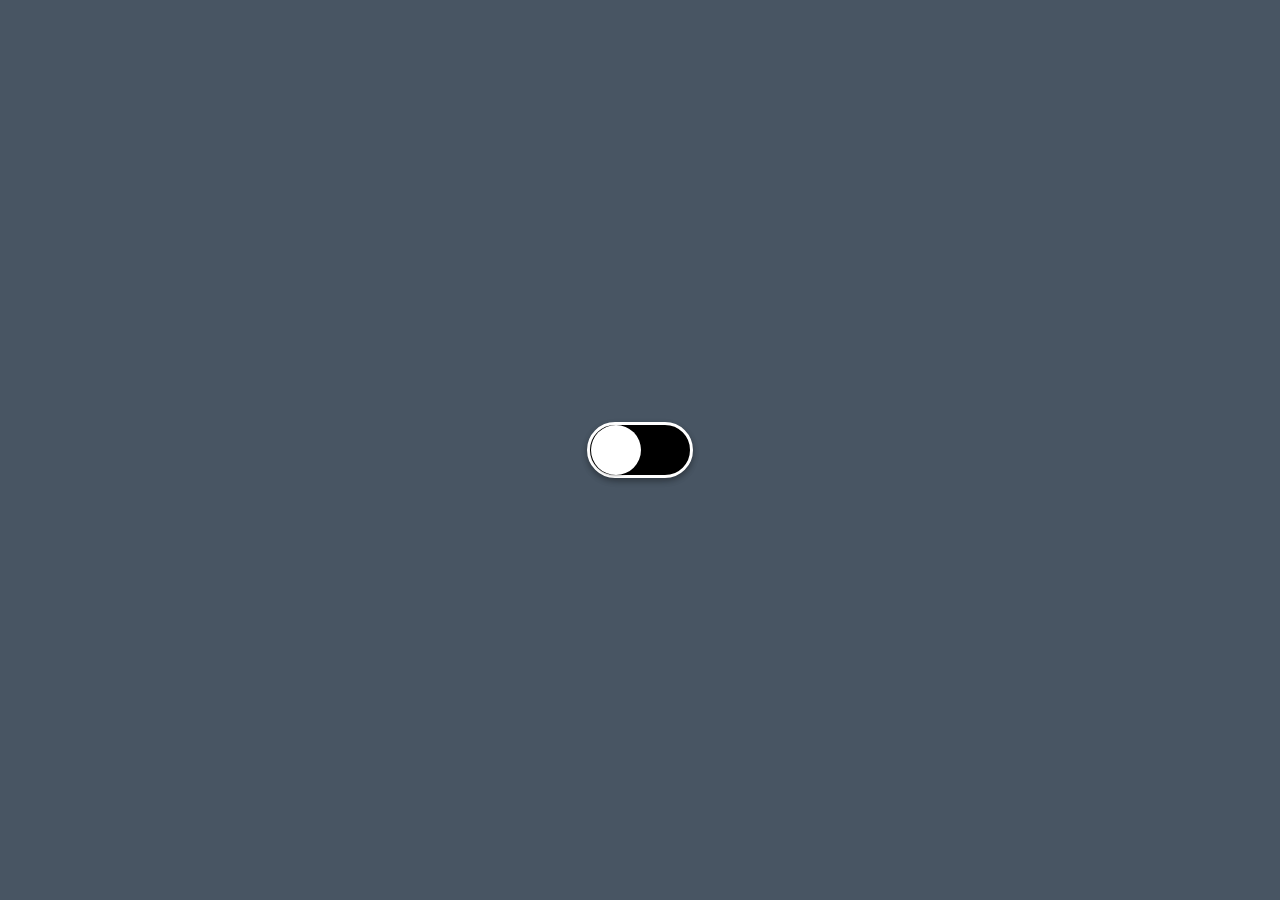
<file: css animated checkbox button/index.html>
<!DOCTYPE html>
<html lang="en">
<head>
    <meta charset="UTF-8">
    <meta http-equiv="X-UA-Compatible" content="IE=edge">
    <meta name="viewport" content="width=device-width, initial-scale=1.0">
    <title>Document</title>
    <link rel="stylesheet" href="style.css">
</head>
<body>

    <input type="checkbox" id="switch" name=""><label for="switch"></label>

    <script src="main.js"></script>
</body>
</html>
</file>
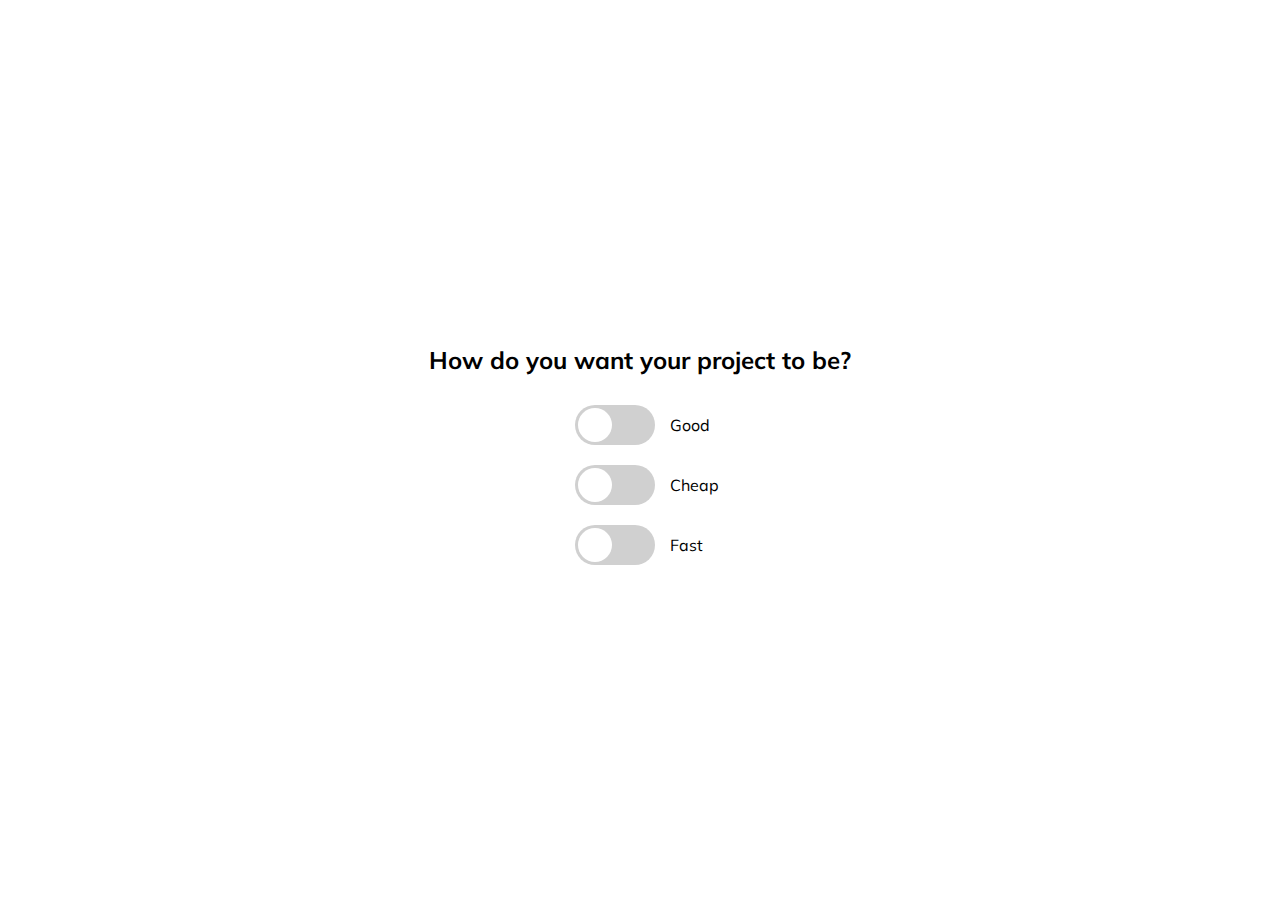
<file: Javascript Cheap, Good, Fast button/index.html>
<!DOCTYPE html>
<html lang="en">

<head>
    <meta charset="UTF-8">
    <meta http-equiv="X-UA-Compatible" content="IE=edge">
    <meta name="viewport" content="width=device-width, initial-scale=1.0">
    <title>Document</title>
    <link rel="stylesheet" href="css/all.min.css">
    <link rel="stylesheet" href="css/fontawesome.min.css">
    <link rel="stylesheet" href="style.css">
</head>

<body>

    <h2>How do you want your project to be?</h2>
    <div class="toggle-container">
        <input type="checkbox" class="toggle" id="good" />
        <label for="good" class="label">
            <div class="ball">
            </div>
        </label>
        <span>
            Good
        </span>
    </div>

    <div class="toggle-container">
        <input type="checkbox" class="toggle" id="cheap" />
        <label for="cheap" class="label">
            <div class="ball">
            </div>
        </label>
        <span>
            Cheap
        </span>
    </div>

    <div class="toggle-container">
        <input type="checkbox" class="toggle" id="fast" />
        <label for="fast" class="label">
            <div class="ball">
            </div>
        </label>
        <span>
            Fast
        </span>
    </div>

    <script src="main.js"></script>
</body>

</html>
</file>
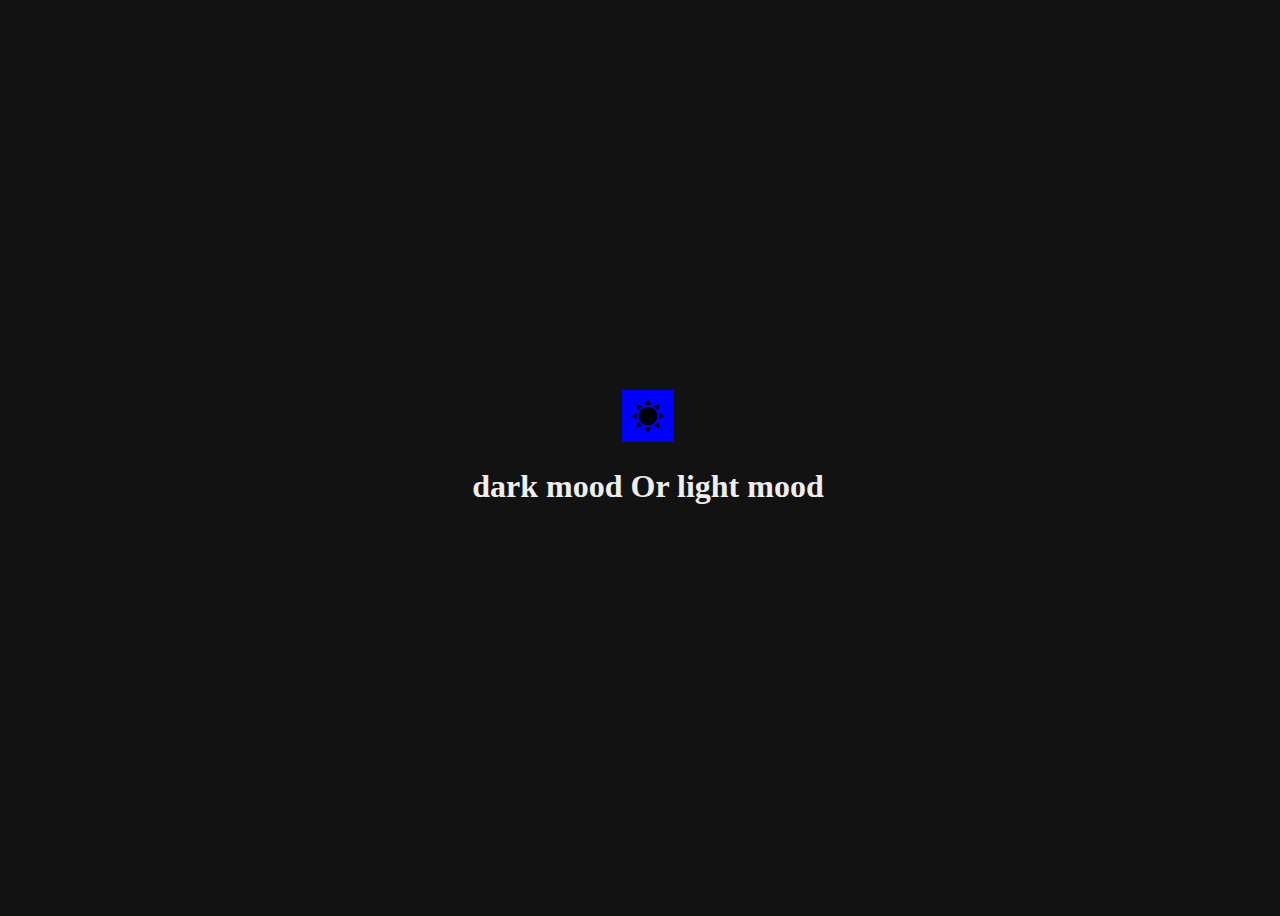
<file: light dark mood/index.html>
<!DOCTYPE html>
<html lang="en">

<head>
    <meta charset="UTF-8">
    <meta http-equiv="X-UA-Compatible" content="IE=edge">
    <meta name="viewport" content="width=device-width, initial-scale=1.0">
    <title>Document</title>
    <!-- style.css -->
    <link rel="stylesheet" href="css/style.css">
</head>

<body>

    <div>
        <!-- drak theme icon -->
        <div>
            <img id="dd" style="padding: 10px; background-color: blue" class="btn-toggle" src="img/sun.png" alt="" />
        </div>
        <h1>dark mood Or light mood</h1>
    </div>

    <!-- main.js -->
    <script src="js/main.js"></script>
</body>

</html>
</file>
<file: css animated checkbox button/style.css>
*{
    margin: 0;
    padding: 0;
}

body{
    display: flex;
    justify-content: center;
    align-items: center;
    min-height: 100vh;
    background-color: #485563;
}

.dark-theme{
    background-color: #000000;
  }
  
/* .dark-btn-on{
    background-color: #000000;
  } */

input[type="checkbox"]{
    width: 0;
    height: 0;
    visibility: hidden;
}

label{
    width: 100px;
    height: 50px;
    background-color: #000000;
    display: block;
    border-radius: 50px;
    position: relative;
    border: 3px solid #fff;
    box-shadow: 0 3px 6px rgba(0, 0, 0, 0.16), 0 3px 6px rgba(0, 0, 0, 0.23);
}

label::after{
    content: '';
    position: absolute;
    left: 1px;
    width: 50px;
    height: 50px;
    background-color: #fff;
    border-radius: 50%;
    transition: .40s;
    box-shadow: 0 1px 3px rgba(0, 0, 0, 0.12), 0 1px 2px rgba(0, 0, 0, 0.23);
}

label:hover::after{
    box-shadow: 0 14px 28px rgba(0, 0, 0, 0.25), 0 10px 10px rgba(0, 0, 0, 0.23);
}

input:checked + label{
    background-color: #485563;
}

input:checked + label::after{
    left: calc(100% - 1px);
    transform: translateX(-100%);
}

label:active::after{
    width: 70px;
}
</file>
<file: Javascript Cheap, Good, Fast button/style.css>
@import url('https://fonts.googleapis.com/css?family=Muli&display=swap');

* {
    box-sizing: border-box;
}

body {
    display: flex;
    align-items: center;
    font-family: 'Muli', sans-serif;
    justify-content: center;
    flex-direction: column;
    min-height: 100vh;
    margin: 0;
}

.toggle-container {
    display: flex;
    align-items: center;
    margin: 10px 0;
    width: 200px;
}

.toggle {
    visibility: hidden;
}

.label {
    background-color: #d0d0d0;
    border-radius: 50px;
    cursor: pointer;
    display: inline-block;
    position: relative;
    margin: 0 15px 0;
    height: 40px;
    width: 80px;
}

.toggle:checked+.label {
    background-color: #8e44ad;
}

.ball {
    animation: shrinkALittle 0.3s linear forwards;
    background: #fff;
    border-radius: 50%;
    align-items: center;
    justify-content: center;
    position: absolute;
    top: 3px;
    left: 3px;
    height: 34px;
    width: 34px;
}

.toggle:checked+.label .ball {
    animation: growALittle 0.3s linear forwards;
    /* 	transform: translateX(40px); */
}

@keyframes growALittle {
    0% {
        transform: translateX(0) scale(1);
    }

    50% {
        transform: translateX(20px) scale(1.2);
    }

    100% {
        transform: translateX(40px) scale(1);
    }
}

@keyframes shrinkALittle {
    0% {
        transform: translateX(40px) scale(1);
    }

    50% {
        transform: translateX(20px) scale(1.2);
    }

    100% {
        transform: translateX(0) scale(1);
    }
}
</file>
<file: light dark mood/css/style.css>
:root {
    --text-color: #222;
    --bkg-color: #fff;
}

body.dark-theme {
    --text-color: #eee;
    --bkg-color: #121212;
}

body {
    width: 100%;
    height: 100vh;
    color: var(--text-color);
    background-color: var(--bkg-color);
    display: flex;
    justify-content: center;
    align-items: center;
    text-align: center;
}

div img {
    cursor: pointer;
}
</file>
